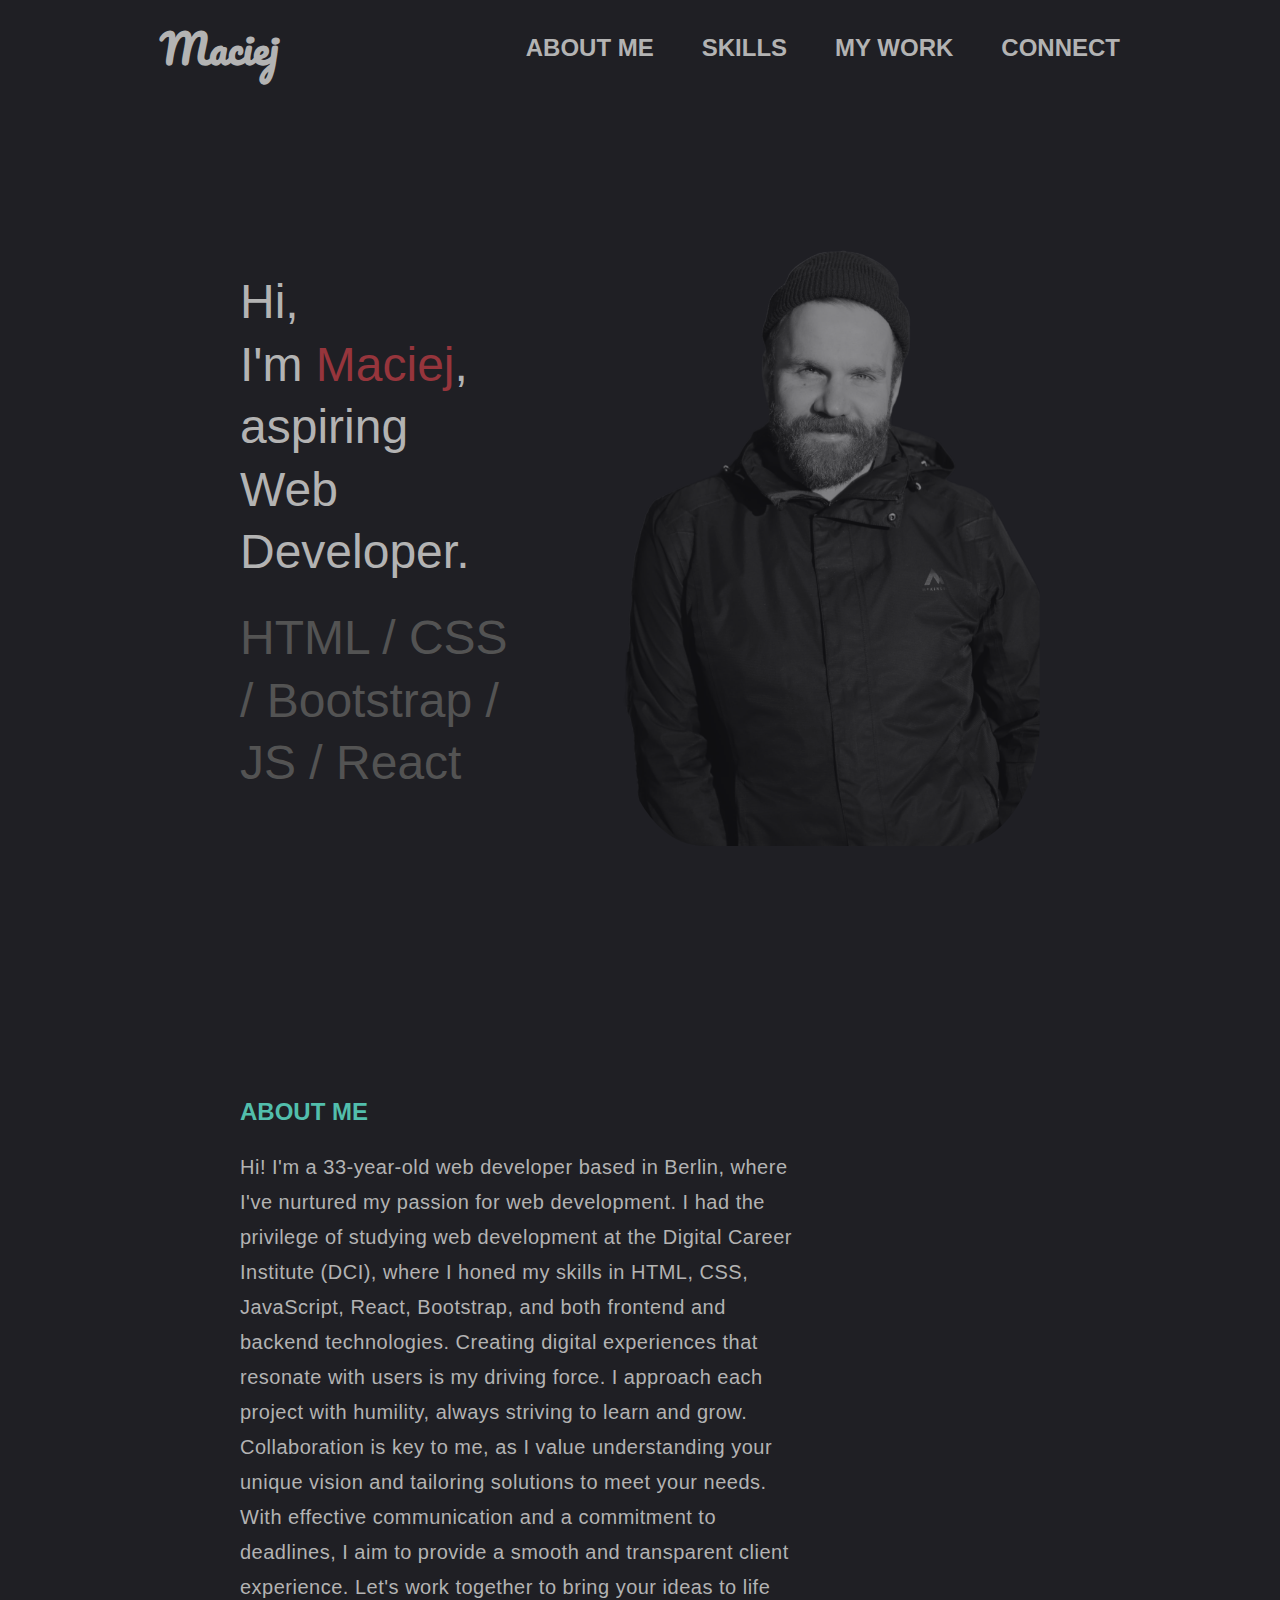
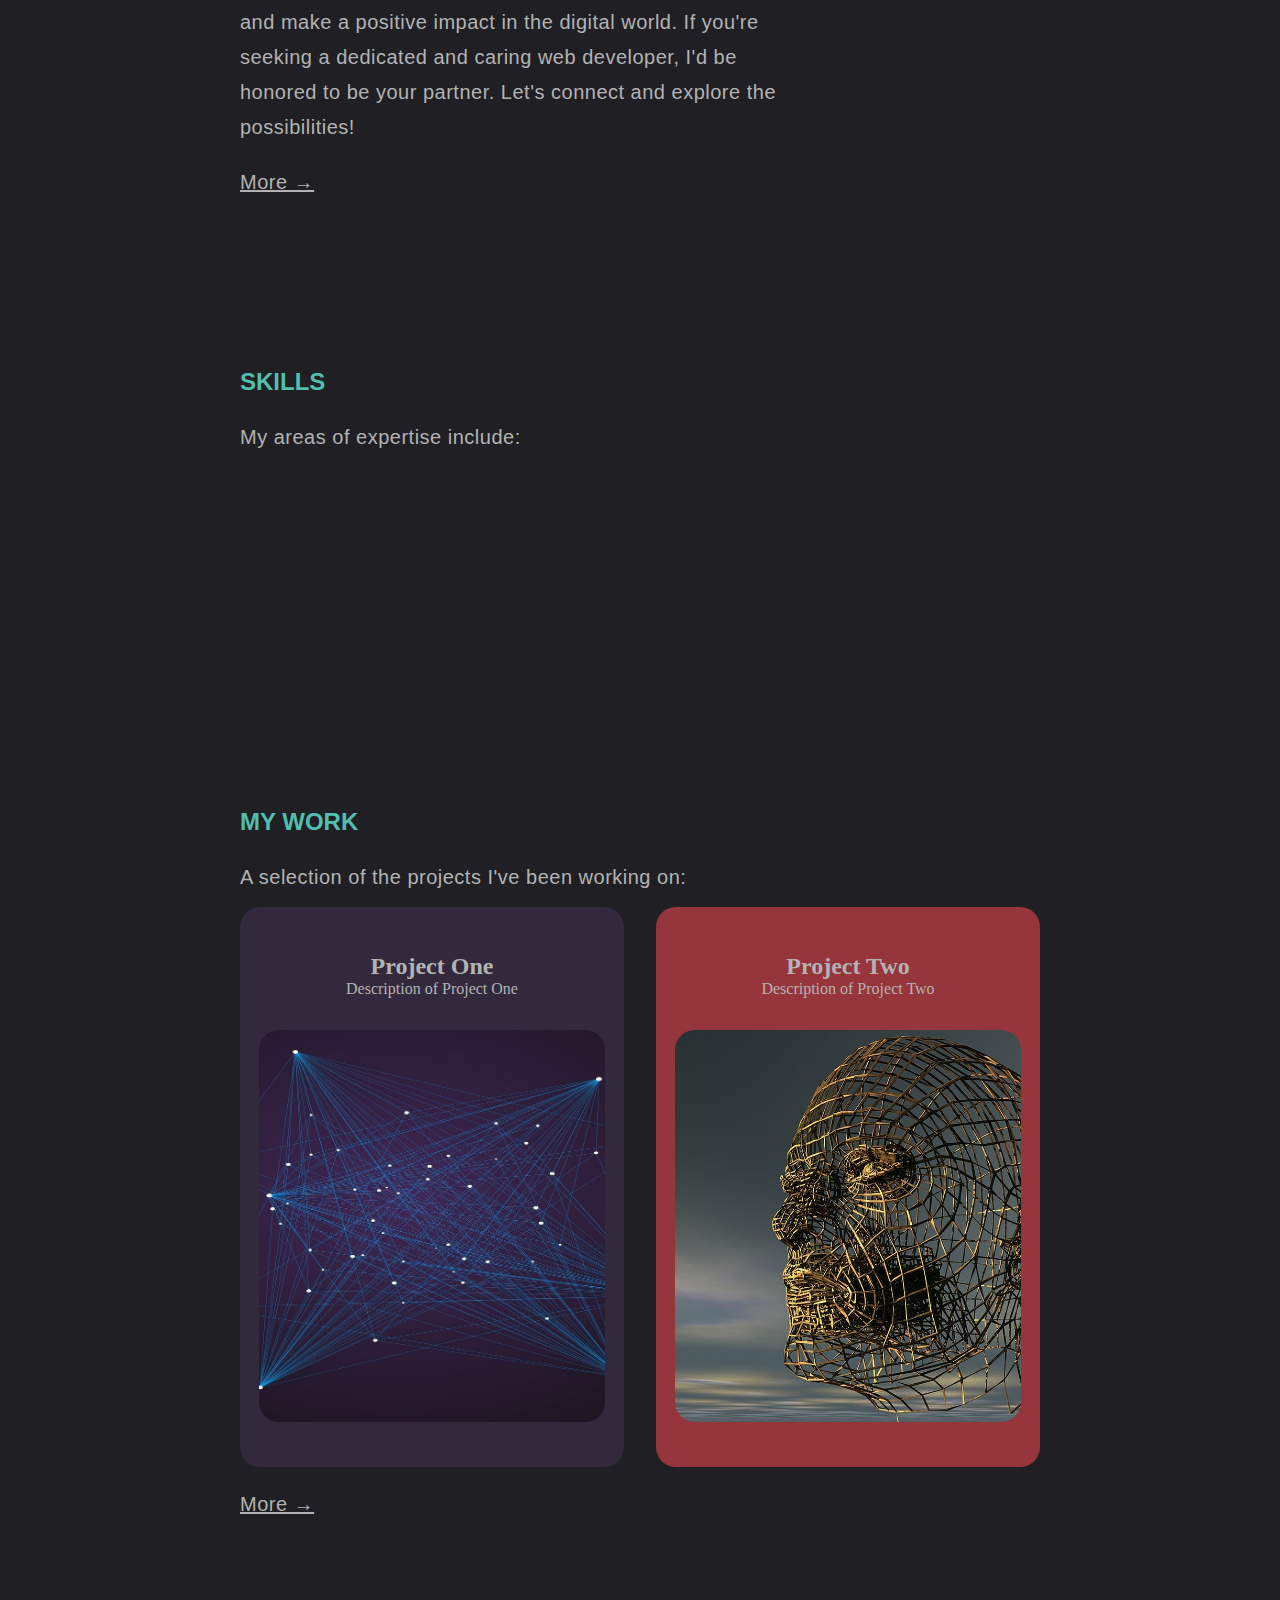
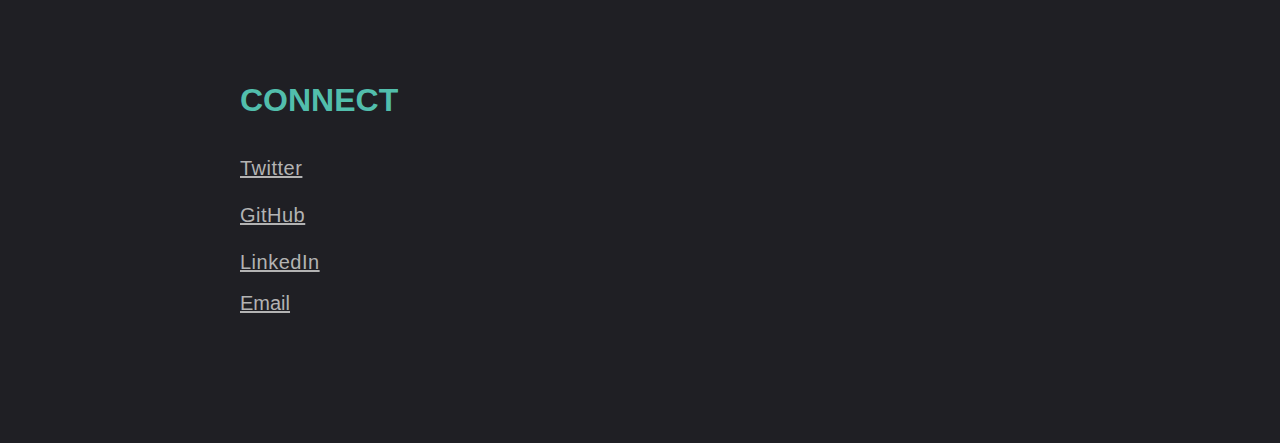
<file: HTML/index.html>
<!DOCTYPE html>
<html lang="en">
  <head>
    <meta charset="UTF-8" />
    <meta http-equiv="X-UA-Compatible" content="IE=edge" />
    <meta name="viewport" content="width=device-width, initial-scale=1.0" />
    <link
      rel="stylesheet"
      href="https://cdnjs.cloudflare.com/ajax/libs/font-awesome/6.4.0/css/all.min.css"
      integrity="sha512-iecdLmaskl7CVkqkXNQ/ZH/XLlvWZOJyj7Yy7tcenmpD1ypASozpmT/E0iPtmFIB46ZmdtAc9eNBvH0H/ZpiBw=="
      crossorigin="anonymous"
      referrerpolicy="no-referrer"
    />
    <link rel="stylesheet" href="/CSS/index.css" />
    <title>Maciej Portfolio</title>
  </head>
  <body>
    <header>
      <div class="header">
        <h1 class="header__logo logo">
          <a class="logo__link" href="#">Maciej</a>
        </h1>

        <ul class="nav-list header__nav">
          <li class="nav-list__item nav__about-me">
            <a class="nav-list__link" href="#about-me">ABOUT ME</a>
          </li>

          <li class="nav-list__item nav__skills">
            <a class="nav-list__link" href="#skills">SKILLS</a>
          </li>

          <li class="nav-list__item nav__my-work">
            <a class="nav-list__link" href="#my-work">MY WORK</a>
          </li>

          <li class="nav-list__item nav__connect">
            <a class="nav-list__link" href="#connect">CONNECT</a>
          </li>
        </ul>
      </div>
    </header>

    <main>
      <section class="intro-section">
        <div class="intro-section__introduction intro-text">
          <p class="line intro-text__line-1">Hi,</p>
          <p class="line intro-text__line-2">
            I'm <span class="line-highlight">Maciej</span>,
          </p>
          <p class="line intro-text__line-3">aspiring Web Developer.</p>
          <p class="line intro-text__line-4">HTML / CSS / Bootstrap / JS / React</p>
        </div>

        <div class="intro-section__img-contianer img-container">
          <img
            class="img-container__img"
            src="/IMG/maciej-transparent-bw.png"
            alt="maciej transparent dark"
          />
        </div>
      </section>

      <section class="about-me-section" id="about-me">
        <h2 class="about-me-section__heading">ABOUT ME</h2>

        <p class="about-me-section__about-me-paragraph">
          Hi! I'm a 33-year-old web developer based in Berlin, where I've
          nurtured my passion for web development. I had the privilege of
          studying web development at the Digital Career Institute
          (DCI), where I honed my skills in HTML, CSS, JavaScript, React,
          Bootstrap, and both frontend and backend technologies. Creating
          digital experiences that resonate with users is my driving force. I
          approach each project with humility, always striving to learn and
          grow. Collaboration is key to me, as I value understanding your unique
          vision and tailoring solutions to meet your needs. With effective
          communication and a commitment to deadlines, I aim to provide a smooth
          and transparent client experience. Let's work together to bring your
          ideas to life and make a positive impact in the digital world. If
          you're seeking a dedicated and caring web developer, I'd be honored to
          be your partner. Let's connect and explore the possibilities!
        </p>

        <p class="about-me-section__more more">
          <a class="more__link" href="/HTML/about-me.html">
            More →
          </a>
        </p>
      </section>

      <section class="skills-section" id="skills">
        <h2 class="skills-section__heading" >
          SKILLS
        </h2>
        <p class="skills-section__expertise">My areas of expertise include:</p>
        <i class="skills-section__icon fa-brands fa-html5"></i>
        <i class="skills-section__icon fa-brands fa-css3-alt"></i>
        <i class="skills-section__icon fa-brands fa-bootstrap"></i>
        <i class="skills-section__icon fa-brands fa-square-js"></i>
        <i class="skills-section__icon fa-brands fa-react"></i>
      </section>

      <section class="my-work-section" id="my-work">
        <h2 class="my-work-section__heading">
          MY WORK
        </h2>

        <p class="my-work-section__selection-paragraph">
          A selection of the projects I've been working on:
        </p>

        <div class="my-work-section__projects-wrapper projects">
          <div class="projects__project-one project project-one">
            <h2 class="project-one__heading">
              Project One
            </h2>
            <p class="project-one__paragraph">
              Description of Project One
            </p>
            <div class="project-one__img"></div>
          </div>
          <div class="projects__project-two project-two project">
            <h2 class="project-two__heading">
              Project Two
            </h2>
            <p class="project-two__parapgraph">
              Description of Project Two
            </p>
            <div class="project-two__img"></div>
          </div>
        </div>

        <p class="my-work-section__more more">
          <a class="more__link" href="/HTML/my-work.html">
            More →
          </a>
        </p>
      </section>

      <section class="connect-section" id="connect">
        <h1 class="connect-section__heading">CONNECT</h1>
        <a href="https://twitter.com" class="connect-section__link">Twitter</a>
        <a href="https://github.com/" class="connect-section__link">GitHub</a>
        <a href="https://www.linkedin.com/" class="connect-section__link">LinkedIn</a>
        <a href="mailto:carlos-magnussen@gmail.com">Email</a>
      </section>
    </main>
  </body>
</html>
</file>
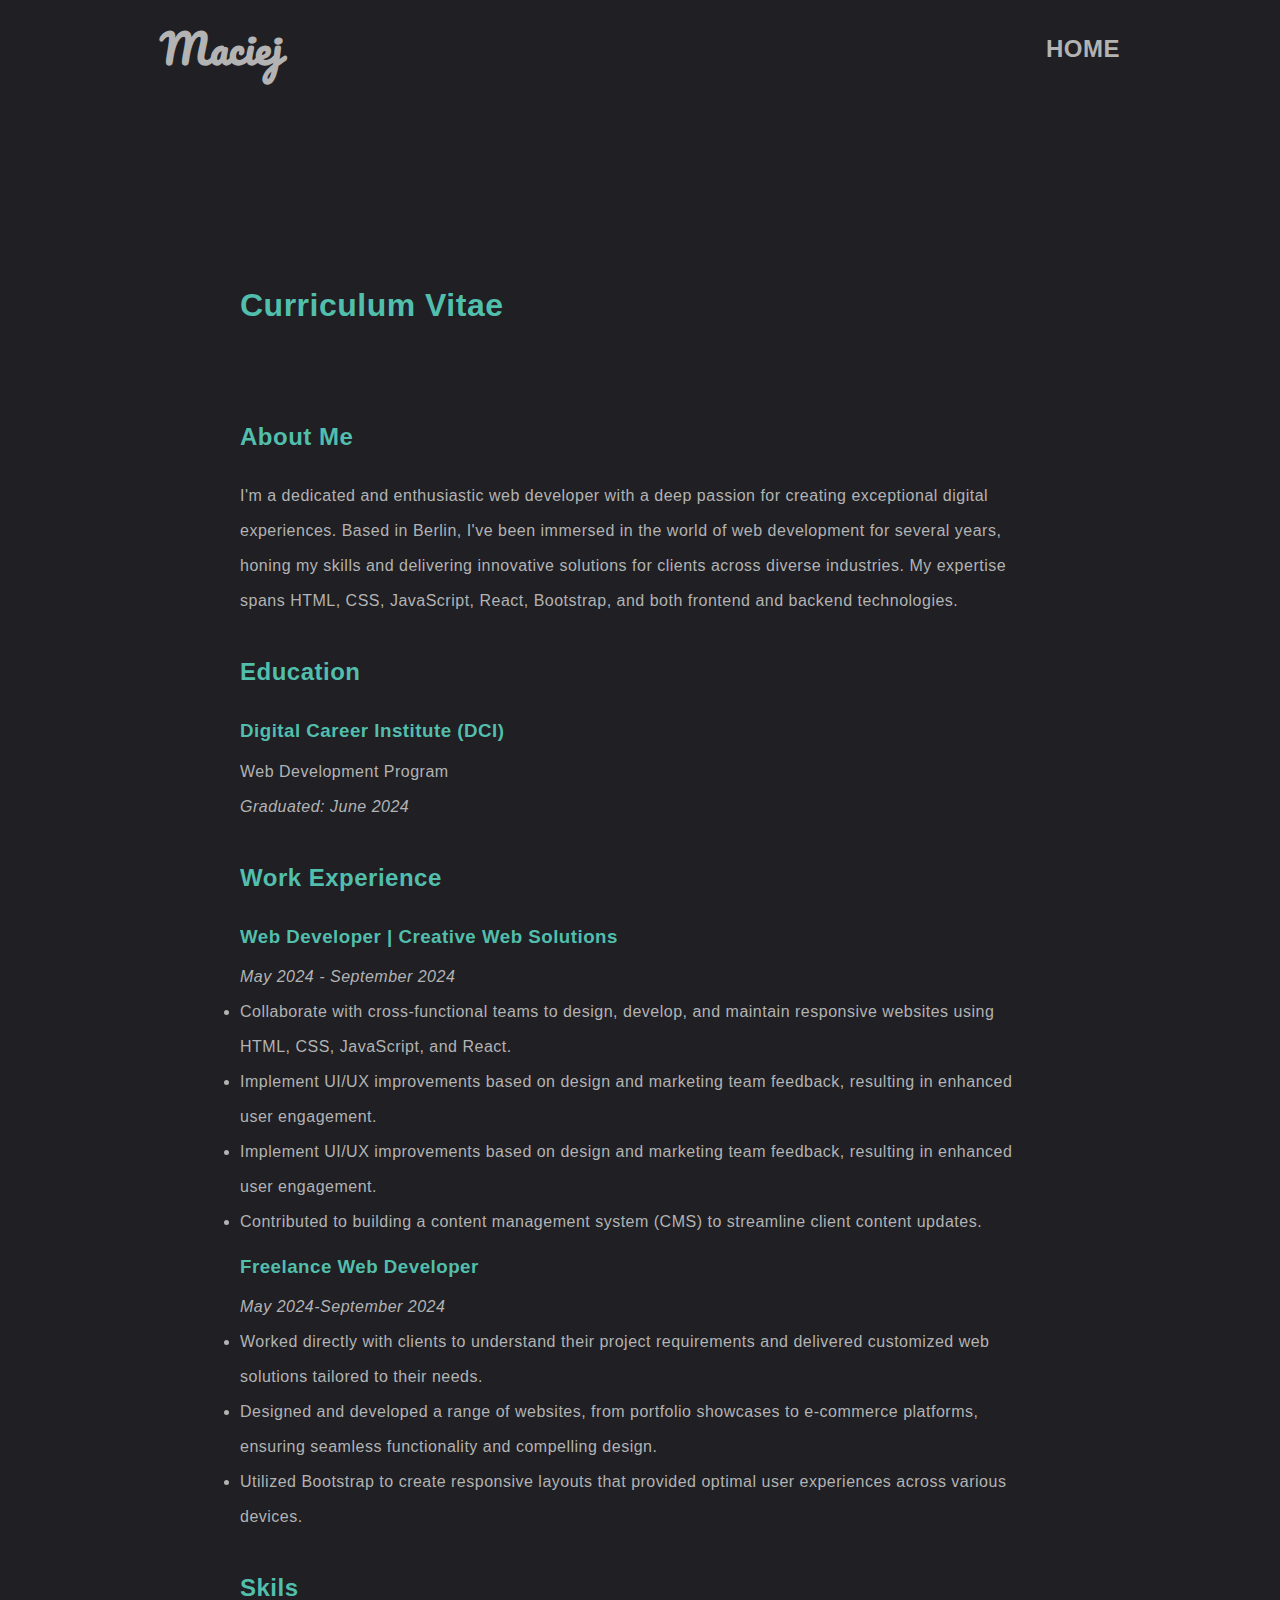
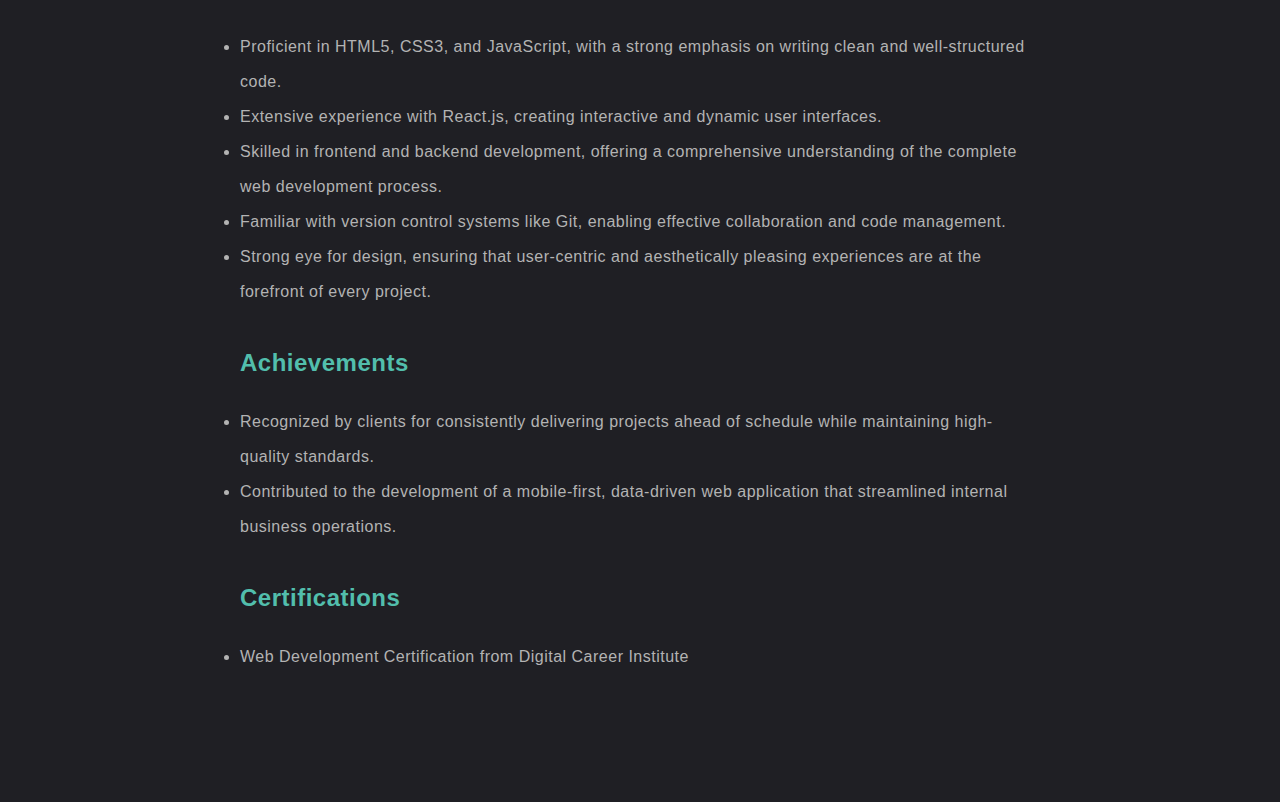
<file: HTML/about-me.html>
<!DOCTYPE html>
<html lang="en">
<head>
    <meta charset="UTF-8">
    <meta http-equiv="X-UA-Compatible" content="IE=edge">
    <meta name="viewport" content="width=device-width, initial-scale=1.0">
    <link
      rel="stylesheet"
      href="https://cdnjs.cloudflare.com/ajax/libs/font-awesome/6.4.0/css/all.min.css"
      integrity="sha512-iecdLmaskl7CVkqkXNQ/ZH/XLlvWZOJyj7Yy7tcenmpD1ypASozpmT/E0iPtmFIB46ZmdtAc9eNBvH0H/ZpiBw=="
      crossorigin="anonymous"
      referrerpolicy="no-referrer"/>
    <link rel="stylesheet" href="/CSS/about-me.css">
    <title>About Me</title>
</head>
<body>
  <header>
    <div class="header">
      <h1 class="header__logo logo">
        <a class="logo__link" href="index.html">Maciej</a>
      </h1>

      <ul class="nav-list header__nav">
        <li class="nav-list__item nav__home">
          <a class="nav-list__link" href="index.html">HOME</a>
        </li>

  </header>

  <main>
    <div class="cv">
      <h1 class="cv__curriculum-vitae-heading" >Curriculum Vitae</h1>
      <h2 class="cv__about-me-heading heading-two">About Me</h2>
      <p class="cv__about-me-paragraph paragraph">
      I'm a dedicated and enthusiastic web developer with a deep passion for creating exceptional digital experiences. Based in Berlin, I've been immersed in the world of web development for several years, honing my skills and delivering innovative solutions for clients across diverse industries. My expertise spans HTML, CSS, JavaScript, React, Bootstrap, and both frontend and backend technologies.
      </p>
      <h2 class="cv__education-heading heading-two">Education</h2>
      <h3 class="cv__dci-heading heading-three">Digital Career Institute (DCI)</h3>
      <p class="cv__dci-paragraph paragraph">Web Development Program</p>
      <p class="cv__dci-paragraph-two paragraph">Graduated: June 2024</p>

      <h2 class="cv__work-experience-heading heading-two">Work Experience</h2>
      <h3 class="cv__web-developer-heading heading-three">Web Developer | Creative Web Solutions</h3>
      <p class="cv__web-developer-paragraph paragraph">May 2024 - September 2024</p>
      <ul class="cv__web-developer-ul web-dev-ul">
        <li class="web-dev-ul__item-one">
          Collaborate with cross-functional teams to design, develop, and maintain responsive websites using HTML, CSS, JavaScript, and React.
        </li>
        <li class="web-dev-ul__item-two">
          Implement UI/UX improvements based on design and marketing team feedback, resulting in enhanced user engagement.
        </li>
        <li class="web-dev-ul__item-three">
          Implement UI/UX improvements based on design and marketing team feedback, resulting in enhanced user engagement.
        </li>
        <li class="web-dev-ul__item-four">
          Contributed to building a content management system (CMS) to streamline client content updates.
        </li>
      </ul>
      <h3 class="cv__freelance-heading heading-three">
        Freelance Web Developer
      </h3>
      <p class="cv__freelance-paragraph paragraph">May 2024-September 2024</p>
      <ul class="cv__freelance-ul freelance-ul">
        <li class="freelance-ul__item-one">
          Worked directly with clients to understand their project requirements and delivered customized web solutions tailored to their needs.
        </li>
        <li class="freelance-ul__item-two">
          Designed and developed a range of websites, from portfolio showcases to e-commerce platforms, ensuring seamless functionality and compelling design.
        </li>
        <li class="freelance-ul__item-three">
          Utilized Bootstrap to create responsive layouts that provided optimal user experiences across various devices.
        </li>
      </ul>
      <h2 class="cv__skills-heading heading-two">Skils</h2>
      <ul class="cv__skills.ul skills-ul">
        <li class="skills-ul__item-one">Proficient in HTML5, CSS3, and JavaScript, with a strong emphasis on writing clean and well-structured code.</li>
        <li class="skills-ul__item-two">Extensive experience with React.js, creating interactive and dynamic user interfaces.</li>
        <li class="skills-ul__item-three">Skilled in frontend and backend development, offering a comprehensive understanding of the complete web development process.</li>
        <li class="skills-ul__item-four">Familiar with version control systems like Git, enabling effective collaboration and code management.</li>
        <li class="skills-ul__item-five">Strong eye for design, ensuring that user-centric and aesthetically pleasing experiences are at the forefront of every project.</li>
      </ul>

      <h2 class="cv__achievement-heading heading-two">Achievements</h2>
      <ul class="cv__achievement-ul achievement-ul">
        <li class="achievement-ul__item-one">Recognized by clients for consistently delivering projects ahead of schedule while maintaining high-quality standards.</li>
        <li class="achievement-ul__item-two">Contributed to the development of a mobile-first, data-driven web application that streamlined internal business operations.</li>
      </ul>
      <h2 class="cv__certification-heading heading-two">Certifications</h2>
      <ul class="cv__certification-ul certification-ul">
        <li class="certification-ul__item">Web Development Certification from Digital Career Institute</li>
      </ul>

    </div>
    
  </main>
</body>
</html>
</file>
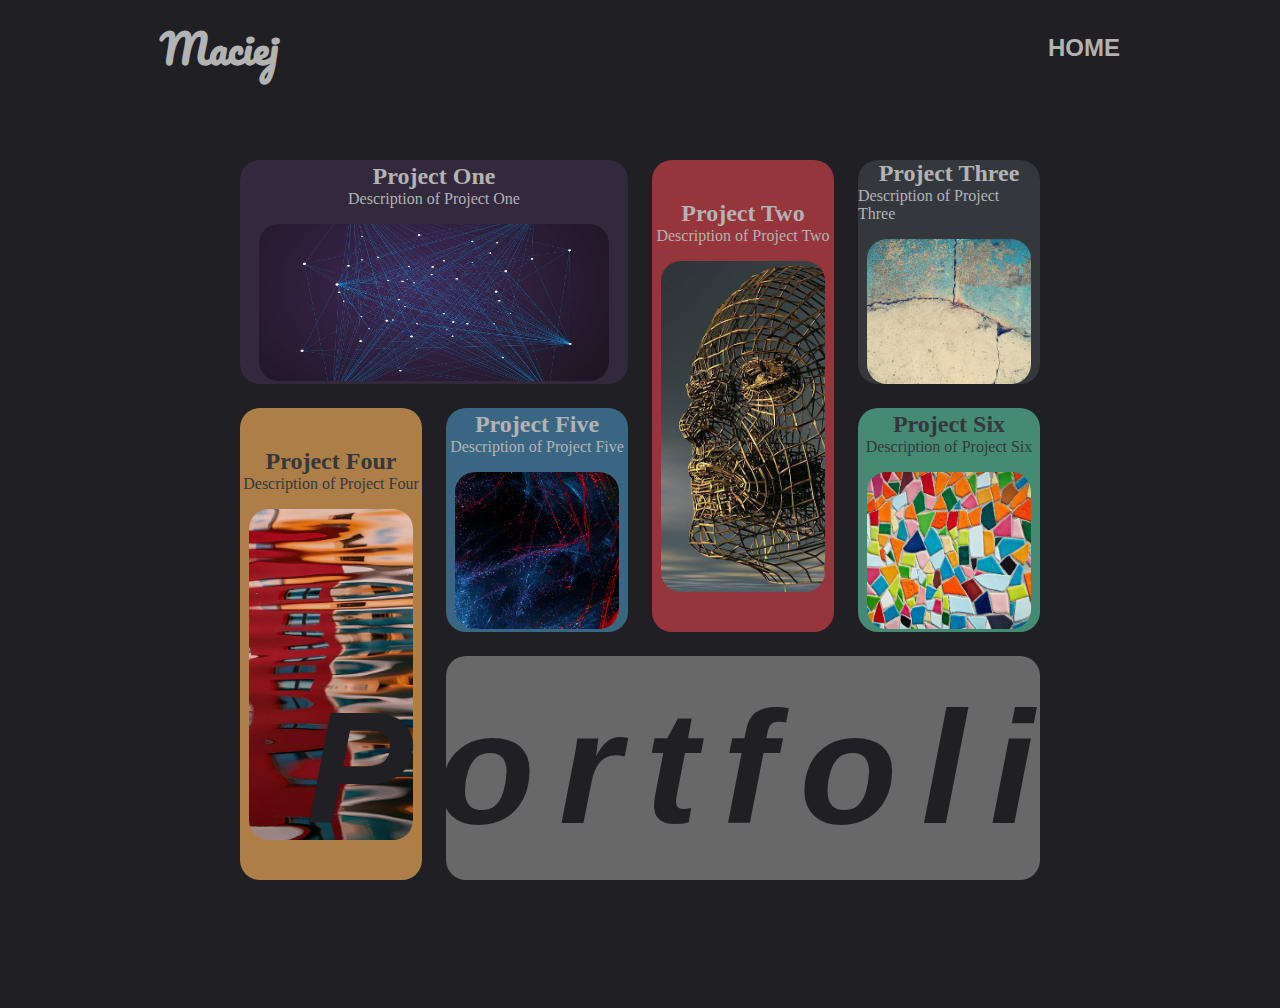
<file: HTML/my-work.html>
<!DOCTYPE html>
<html lang="en">
  <head>
    <meta charset="UTF-8" />
    <meta http-equiv="X-UA-Compatible" content="IE=edge" />
    <meta name="viewport" content="width=device-width, initial-scale=1.0" />
    <link
      rel="stylesheet"
      href="https://cdnjs.cloudflare.com/ajax/libs/font-awesome/6.4.0/css/all.min.css"
      integrity="sha512-iecdLmaskl7CVkqkXNQ/ZH/XLlvWZOJyj7Yy7tcenmpD1ypASozpmT/E0iPtmFIB46ZmdtAc9eNBvH0H/ZpiBw=="
      crossorigin="anonymous"
      referrerpolicy="no-referrer"
    />
    <link rel="stylesheet" href="/CSS/my-work.css" />
    <title>Maciej Portfolio</title>
  </head>

  <body>
    <header>
      <div class="header">
        <h1 class="header__logo logo">
          <a class="logo__link" href="index.html">Maciej</a>
        </h1>

        <ul class="nav-list header__nav">
          <li class="nav-list__item nav__home">
            <a class="nav-list__link" href="index.html">HOME</a>
          </li>

    </header>

    <main>
        <div class="grid-wrapper">
            <div class="portfolio-wrapper__project-one project-one project">
                <h2 class="project-one__heading">
                    Project One
                </h2>
                <p class="project-one__description">Description of Project One</p>
                <div class="project-one__picture"></div>
            </div>
            <div class="portfolio-wrapper__project-two project">
                <h2 class="project-two__heading">
                    Project Two
                </h2>
                <p class="project-two__description">
                    Description of Project Two
                </p>
                <div class="project-two__picture"></div>
            </div>
            
            <div class="portfolio-wrapper__project-three project">
                <h2 class="project-three__heading">
                    Project Three
                </h2>
                <p class="project-three__description">
                    Description of Project Three
                </p>
                <div class="project-three__picture"></div>
            </div>
            <div class="portfolio-wrapper__project-four project">
                <h2 class="project-four__heading">
                    Project Four
                </h2>
                <p class="project-four__description">
                    Description of Project Four
                </p>
                <div class="project-four__picture"></div>
            </div>
            <div class="portfolio-wrapper__project-five project">
                <h2 class="project-five__heading">
                    Project Five
                </h2>
                <p class="project-five__description">
                    Description of Project Five
                </p>
                <div class="project-five__picture"></div>
            </div>
            <div class="portfolio-wrapper__project-six project">
                <h2 class="project-six__heading">
                    Project Six
                </h2>
                <p class="project-six__description">
                    Description of Project Six
                </p>
                <div class="project-six__picture"></div>
            </div>
            <div class="portfolio-wrapper__portfolio-heading project">
                <h1>Portfolio</h1>
            </div>
        </div>
    </main>
  </body>
</html>
</file>
<file: CSS/index.css>
/* +++ FONTS +++ */
@import url('https://fonts.googleapis.com/css2?family=Pacifico&display=swap');

/* +++ RESET +++ */
* {
    box-sizing: border-box;
    margin: 0;
    padding: 0;
    scroll-behavior: smooth;
}

body {
    background-color: #1F1F24;
    background-position: center;
    background-repeat: no-repeat;
    background-size: cover;
    background-attachment: fixed;
    font-family: Arial, Helvetica, sans-serif;
}

/* +++ HEADER +++*/
header {
    height: 6em;
    position: fixed;
    top: 0;
    width: 100%;
    z-index: 1000;
}

.header {
    height: 100%;
    width: 100%;
    display: flex;
    justify-content: space-between;
    align-items: center;
    background-color: #1F1F24;
    padding: 0 10em;
}

.header__logo {
    font-family: 'Pacifico', cursive;
    color: #b3b3b3;
    font-size: 2.5em;
}

.logo__link {
    text-decoration: none;
    color: #b3b3b3;
}

.header__nav {
    display: flex;
    list-style: none;
    justify-content: space-between;
    align-items: center;
    gap: 2em;
    font-size: 1.5em;
    color: #b3b3b3;
    font-weight: bold;
}

.nav-list__item {
    position: relative;
}

.nav-list__link{
    text-decoration: none;
    color: #b3b3b3;
}

.nav-list__link:hover {
    color: #96353C;
}

.nav-list__link:focus::after {
    content: ''; /* Required to create a pseudo-element */
    display: block; /* Convert pseudo-element to a block-level element */
    width: 10px; /* Adjust the width of the dot as per your preference */
    height: 10px; /* Adjust the height of the dot as per your preference */
    background-color: currentColor; /* Color of the dot */
    border-radius: 50%; /* Make the dot circular */
    position: absolute; /* Position the dot relative to the link */
    bottom: -17px; /* Adjust the distance of the dot from the link text */
    left: 50%; /* Position the dot horizontally in the middle of the link */
    transform: translateX(-50%); /* Center the dot horizontally */
}


/* +++ MAIN +++ */

main {
    padding: 8em 15em;
}

/* --- INTRO SECTION --- */


.intro-section {
    height: 90vh;
    display: flex;
    align-items: center;
    justify-content: space-between;
    gap: 7em;
    
}



/* INTRO TEXT */

.intro-text {
    font-size: 3em;
    color: #b3b3b3;
    line-height: 1.3em;
}

.intro-text__line-4 {
    color: #535353;
    margin-top: .5em;
}

.intro-text__line-4 {
    transform: type;
}

.line-highlight {
    color: #96353C;
}

.img-container__img {
    min-height: 400px;
    max-height: 70vh;
    opacity: .5;
    border-radius: 20%;
}

/* --- ABOUT ME SECTION --- */

.about-me-section{
    padding-top: 10em;
}


.about-me-section__heading {
    color: #52BEAC;
    margin-bottom: 1em;
}

.about-me-section__about-me-paragraph {
    width: 70%;
    color: #b3b3b3;
    font-size: 20px;
    line-height: 35px;
    letter-spacing: .5px;
}

.more__link {
    display: inline-block;
    color: #b3b3b3;
    font-size: 20px;
    line-height: 35px;
    letter-spacing: .5px;
    margin-top: 20px;
}

.more__link:hover {
    color: #52BEAC;
    font-size: 20px;
    line-height: 35px;
    letter-spacing: .5px;
}

/* --- SKILLS SECTION --- */

.skills-section{
    padding-top: 3em;
}


.skills-section__expertise {
    color: #b3b3b3;
    font-size: 20px;
    line-height: 35px;
    letter-spacing: .5px;
    margin-bottom: 0.6em;
}

.skills-section__heading {
    color: #52BEAC;
    margin: 5em 0 1em 0;
}

.skills-section__icon {
    font-size: 150px;
    color: #b3b3b3;
    margin-right: 0.5em;
}

/* --- MY WORK SECTION --- */

.my-work-section{
    padding-top: 3em;
}

.my-work-section__heading {
    color: #52BEAC;
    margin: 5em 0 1em 0;
}

.my-work-section__selection-paragraph {
    color: #b3b3b3;
    font-size: 20px;
    line-height: 35px;
    letter-spacing: .5px;
    margin-bottom: 0.6em;
}

.my-work-section__projects-wrapper {
    display: flex;
    justify-content: start;
    align-items: center;
    gap: 2em;
}

.project {
    height: 35em;
    width: 25em;
    border-radius: 20px;
    display: flex;
    flex-direction: column;
    justify-content: center;
    align-items: center;
}

.projects__project-one {
    background-color: #32293C;
    color: #b3b3b3;
    font-family: serif;
}

.project-one__img {
    height: 70%;
    width: 90%;
    background-image: url(/IMG/technology-3243375_1280.jpg);
    background-position: center;
    background-size: cover;
    margin-top: 2em;
    border-radius: 20px;
}

.projects__project-two {
    background-color: #96353C;
    color: #b3b3b3;
    font-family: serif;
}

.project-two__img {
    height: 70%;
    width: 90%;
    background-image: url(/IMG/head-196541_1280.jpg);
    background-position: center;
    background-size: cover;
    margin-top: 2em;
    border-radius: 20px;
}

/* --- CONNECT SECTION */

.connect-section__heading {
    color: #52BEAC;
    margin: 5em 0 1em 0;
}

.connect-section__link {
    display: block;
    color: #b3b3b3;
    font-size: 20px;
    line-height: 35px;
    letter-spacing: .5px;
    margin-bottom: 0.6em;
}


a[href^="mailto:"] {
    color: #b3b3b3;
    font-size: 20px;
}
</file>
<file: CSS/about-me.css>
/* +++ FONTS +++ */
@import url('https://fonts.googleapis.com/css2?family=Pacifico&display=swap');

/* +++ RESET +++ */
* {
    box-sizing: border-box;
    margin: 0;
    padding: 0;
    scroll-behavior: smooth;
    line-height: 35px;
    letter-spacing: .5px;
}

body {
    background-color: #1F1F24;
    background-position: center;
    background-repeat: no-repeat;
    background-size: cover;
    background-attachment: fixed;
    font-family: Arial, Helvetica, sans-serif;
}

/* +++ HEADER +++*/
header {
    height: 6em;
    position: fixed;
    top: 0;
    width: 100%;
    z-index: 1000;
}

.header {
    height: 100%;
    width: 100%;
    display: flex;
    justify-content: space-between;
    align-items: center;
    background-color: #1F1F24;
    padding: 0 10em;
}

.header__logo {
    font-family: 'Pacifico', cursive;
    color: #b3b3b3;
    font-size: 2.5em;
}

.logo__link {
    text-decoration: none;
    color: #b3b3b3;
}

.header__nav {
    display: flex;
    list-style: none;
    justify-content: space-between;
    align-items: center;
    gap: 2em;
    font-size: 1.5em;
    color: #b3b3b3;
    font-weight: bold;
}

.nav-list__item {
    position: relative;
}

.nav-list__link{
    text-decoration: none;
    color: #b3b3b3;
}

.nav-list__link:hover {
    color: #96353C;
}

.nav-list__link:focus::after {
    content: ''; /* Required to create a pseudo-element */
    display: block; /* Convert pseudo-element to a block-level element */
    width: 10px; /* Adjust the width of the dot as per your preference */
    height: 10px; /* Adjust the height of the dot as per your preference */
    background-color: currentColor; /* Color of the dot */
    border-radius: 50%; /* Make the dot circular */
    position: absolute; /* Position the dot relative to the link */
    bottom: -17px; /* Adjust the distance of the dot from the link text */
    left: 50%; /* Position the dot horizontally in the middle of the link */
    transform: translateX(-50%); /* Center the dot horizontally */
}

/* +++ MAIN +++ */

main {
    padding: 8em 15em;
    color: #b3b3b3;
}

.cv__curriculum-vitae-heading {
    color: #52BEAC;
    margin: 5em 0 3em 0;
}

.heading-two {
    color: #52BEAC;
    margin: 1.5em 0 1em 0;
}

.heading-three {
    color: #52BEAC;
    margin: .5em 0 .3em 0;
}

.cv__dci-paragraph-two,
.cv__web-developer-paragraph, 
.cv__freelance-paragraph {
    font-style: italic;
}
</file>
<file: CSS/my-work.css>
/* +++ FONTS +++ */
@import url('https://fonts.googleapis.com/css2?family=Pacifico&display=swap');

/* +++ RESET +++ */
* {
    box-sizing: border-box;
    margin: 0;
    padding: 0;
    scroll-behavior: smooth;
}

body {
    background-color: #1F1F24;
    background-position: center;
    background-repeat: no-repeat;
    background-size: cover;
    background-attachment: fixed;
    font-family: Arial, Helvetica, sans-serif;
}

/* +++ HEADER +++*/
header {
    height: 6em;
    position: fixed;
    top: 0;
    width: 100%;
    z-index: 1000;
}

.header {
    height: 100%;
    width: 100%;
    display: flex;
    justify-content: space-between;
    align-items: center;
    background-color: #1F1F24;
    padding: 0 10em;
}

.header__logo {
    font-family: 'Pacifico', cursive;
    color: #b3b3b3;
    font-size: 2.5em;
}

.logo__link {
    text-decoration: none;
    color: #b3b3b3;
}

.header__nav {
    display: flex;
    list-style: none;
    justify-content: space-between;
    align-items: center;
    gap: 2em;
    font-size: 1.5em;
    color: #b3b3b3;
    font-weight: bold;
}

.nav-list__item {
    position: relative;
}

.nav-list__link{
    text-decoration: none;
    color: #b3b3b3;
}

.nav-list__link:hover {
    color: #96353C;
}

.nav-list__link:focus::after {
    content: ''; /* Required to create a pseudo-element */
    display: block; /* Convert pseudo-element to a block-level element */
    width: 10px; /* Adjust the width of the dot as per your preference */
    height: 10px; /* Adjust the height of the dot as per your preference */
    background-color: currentColor; /* Color of the dot */
    border-radius: 50%; /* Make the dot circular */
    position: absolute; /* Position the dot relative to the link */
    bottom: -17px; /* Adjust the distance of the dot from the link text */
    left: 50%; /* Position the dot horizontally in the middle of the link */
    transform: translateX(-50%); /* Center the dot horizontally */
}


/* +++ MAIN +++ */

main {
    padding: 8em 15em;
}

/* PORTFOLIO GRID */

.grid-wrapper {
    height: 80vh;
    width: 100%;
    display: grid;
    grid-template: 1fr 1fr 1fr / 1fr 1fr 1fr 1fr;
    gap: 1.5em;
    margin-top: 2em;
}

.project {
    border-radius: 20px;
    display: flex;
    flex-direction: column;
    justify-content: center;
    align-items: center;
    font-family: serif;
}

/* Project One */
.portfolio-wrapper__project-one {
    grid-area: 1 / 1 / 2 / 3;
    background-color: #32293C;
}

.project-one__heading {
    color: #b3b3b3;
}

.project-one__description {
    color: #b3b3b3;
}

.project-one__picture {
    height: 70%;
    width: 90%;
    background-image: url(/IMG/technology-3243375_1280.jpg);
    background-position: center;
    background-repeat: no-repeat;
    background-size: cover;
    border-radius: 20px;
    margin-top: 1em;
}

/* Project Two */
.portfolio-wrapper__project-two {
    grid-area: 1 / 3 / 3 / 4;
    background-color: #96353C;
}

.project-two__heading {
    color: #b3b3b3;
}

.project-two__description {
    color: #b3b3b3;
}

.project-two__picture {
    height: 70%;
    width: 90%;
    background-image: url(/IMG/head-196541_1280.jpg);
    background-position: center;
    background-repeat: no-repeat;
    background-size: cover;
    border-radius: 20px;
    margin-top: 1em;
}

/* Projec Three */
.portfolio-wrapper__project-three {
    grid-area: 1 / 4 / 2 / 5;
    background-color: #34373C;
}

.project-three__heading {
    color: #b3b3b3;
}

.project-three__description {
    color: #b3b3b3;
}

.project-three__picture {
    height: 70%;
    width: 90%;
    background-image: url(/IMG/abstract-1850417_1280.jpg);
    background-position: center;
    background-repeat: no-repeat;
    background-size: cover;
    border-radius: 20px;
    margin-top: 1em;
}

/* Project Four */
.portfolio-wrapper__project-four {
    grid-area: 2 / 1 / 4 / 2;
    background-color: #AD7E48;
}

.project-four__heading {
    color: #34373C;
}

.project-four__description {
    color: #34373C;
}

.project-four__picture {
    height: 70%;
    width: 90%;
    background-image: url(/IMG/water-7456116_1280.jpg);
    background-position: center;
    background-repeat: no-repeat;
    background-size: cover;
    border-radius: 20px;
    margin-top: 1em;
}

/* Project Five */
.portfolio-wrapper__project-five {
    grid-area: 2 / 2 / 3 / 3;
    background-color: #396783;
}

.project-five__heading {
    color: #b3b3b3;
}

.project-five__description {
    color: #b3b3b3;
}

.project-five__picture {
    height: 70%;
    width: 90%;
    background-image: url(/IMG/abstract-6047465_1280.jpg);
    background-position: center;
    background-repeat: no-repeat;
    background-size: cover;
    border-radius: 20px;
    margin-top: 1em;
}

/* Project Six */
.portfolio-wrapper__project-six {
    grid-area: 2 / 4 / 3 / 5;
    background-color: #458b74;
}

.project-six__heading {
    color: #34373C;
}

.project-six__description {
    color: #34373C;
}

.project-six__picture {
    height: 70%;
    width: 90%;
    background-image: url(/IMG/mosaic-3394375_1280.jpg);
    background-position: center;
    background-repeat: no-repeat;
    background-size: cover;
    border-radius: 20px;
    margin-top: 1em;
}

/* Portfolio Heading */
.portfolio-wrapper__portfolio-heading {
    grid-area: 3 / 2 / 4 / 5;
    background-color: #686868;
    border-radius: 20px;
    font-family: Arial, Helvetica, sans-serif;
    font-style: italic;
    font-size: 5em;
    color: #1F1F24;
    letter-spacing: .3em;

}
</file>
